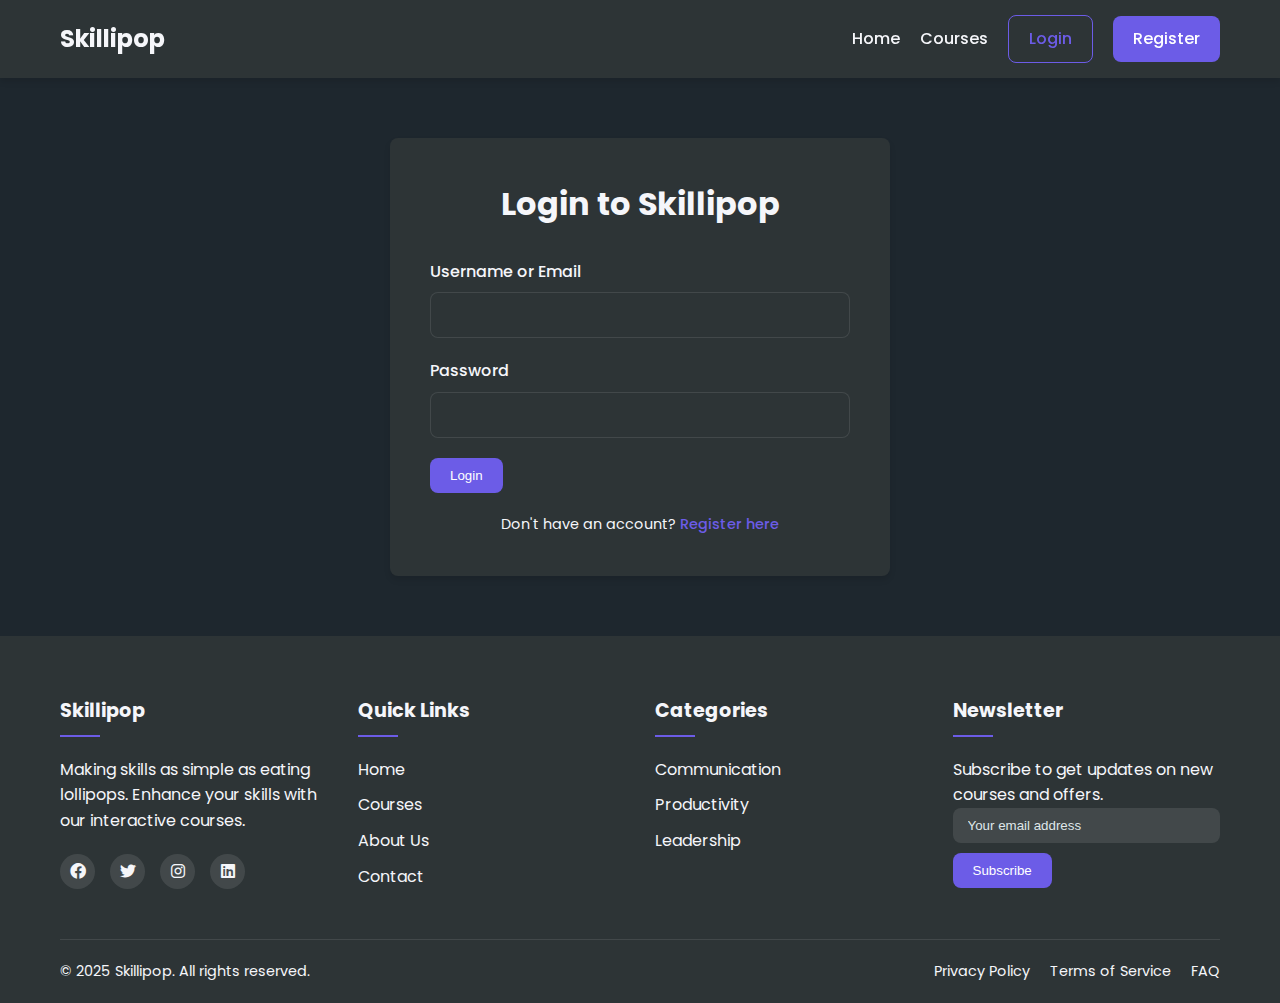
<file: login.html>
<!DOCTYPE html>
<html lang="en">
<head>
    <meta charset="UTF-8">
    <meta name="viewport" content="width=device-width, initial-scale=1.0">
    <title>Login | Skillipop</title>
    <link rel="stylesheet" href="https://cdnjs.cloudflare.com/ajax/libs/font-awesome/6.0.0-beta3/css/all.min.css">
    <link href="https://fonts.googleapis.com/css2?family=Poppins:wght@300;400;500;600;700&display=swap" rel="stylesheet">
    <link rel="stylesheet" href="assets/css/style.css">
</head>
<body>
    <header class="header">
        <div class="container">
            <div class="logo">
                <a href="index.html">
                    <span class="logo-text">Skillipop</span>
                </a>
            </div>
            <nav class="nav">
                <ul>
                    <li><a href="index.html">Home</a></li>
                    <li><a href="courses.html">Courses</a></li>
                    <li><a href="login.html" class="btn btn-outline">Login</a></li>
                    <li><a href="register.html" class="btn btn-primary">Register</a></li>
                </ul>
            </nav>
            <div class="mobile-menu-btn">
                <i class="fas fa-bars"></i>
            </div>
        </div>
    </header>

    <main class="container">
        <div class="auth-container">
            <h1>Login to Skillipop</h1>
            <form action="login.php" method="POST">
                <div class="form-group">
                    <label for="username">Username or Email</label>
                    <input type="text" id="username" name="username" class="form-control" required>
                </div>
                <div class="form-group">
                    <label for="password">Password</label>
                    <input type="password" id="password" name="password" class="form-control" required>
                </div>
                <div class="form-group">
                    <button type="submit" name="login" class="btn btn-primary btn-block">Login</button>
                </div>
            </form>
            <div class="auth-footer">
                Don't have an account? <a href="register.html">Register here</a>
            </div>
        </div>
    </main>

    <footer class="footer">
        <div class="container">
            <div class="footer-grid">
                <div class="footer-col">
                    <h3>Skillipop</h3>
                    <p>Making skills as simple as eating lollipops. Enhance your skills with our interactive courses.</p>
                    <div class="social-links">
                        <a href="#"><i class="fab fa-facebook"></i></a>
                        <a href="#"><i class="fab fa-twitter"></i></a>
                        <a href="#"><i class="fab fa-instagram"></i></a>
                        <a href="#"><i class="fab fa-linkedin"></i></a>
                    </div>
                </div>
                <div class="footer-col">
                    <h3>Quick Links</h3>
                    <ul>
                        <li><a href="index.html">Home</a></li>
                        <li><a href="courses.html">Courses</a></li>
                        <li><a href="#">About Us</a></li>
                        <li><a href="#">Contact</a></li>
                    </ul>
                </div>
                <div class="footer-col">
                    <h3>Categories</h3>
                    <ul>
                        <li><a href="courses.html?category=Communication">Communication</a></li>
                        <li><a href="courses.html?category=Productivity">Productivity</a></li>
                        <li><a href="courses.html?category=Leadership">Leadership</a></li>
                    </ul>
                </div>
                <div class="footer-col">
                    <h3>Newsletter</h3>
                    <p>Subscribe to get updates on new courses and offers.</p>
                    <form class="newsletter-form">
                        <input type="email" placeholder="Your email address" required>
                        <button type="submit" class="btn btn-primary">Subscribe</button>
                    </form>
                </div>
            </div>
            <div class="footer-bottom">
                <p>&copy; 2025 Skillipop. All rights reserved.</p>
                <div class="footer-links">
                    <a href="#">Privacy Policy</a>
                    <a href="#">Terms of Service</a>
                    <a href="#">FAQ</a>
                </div>
            </div>
        </div>
    </footer>

    <script src="assets/js/script.js"></script>
</body>
</html>
</file>
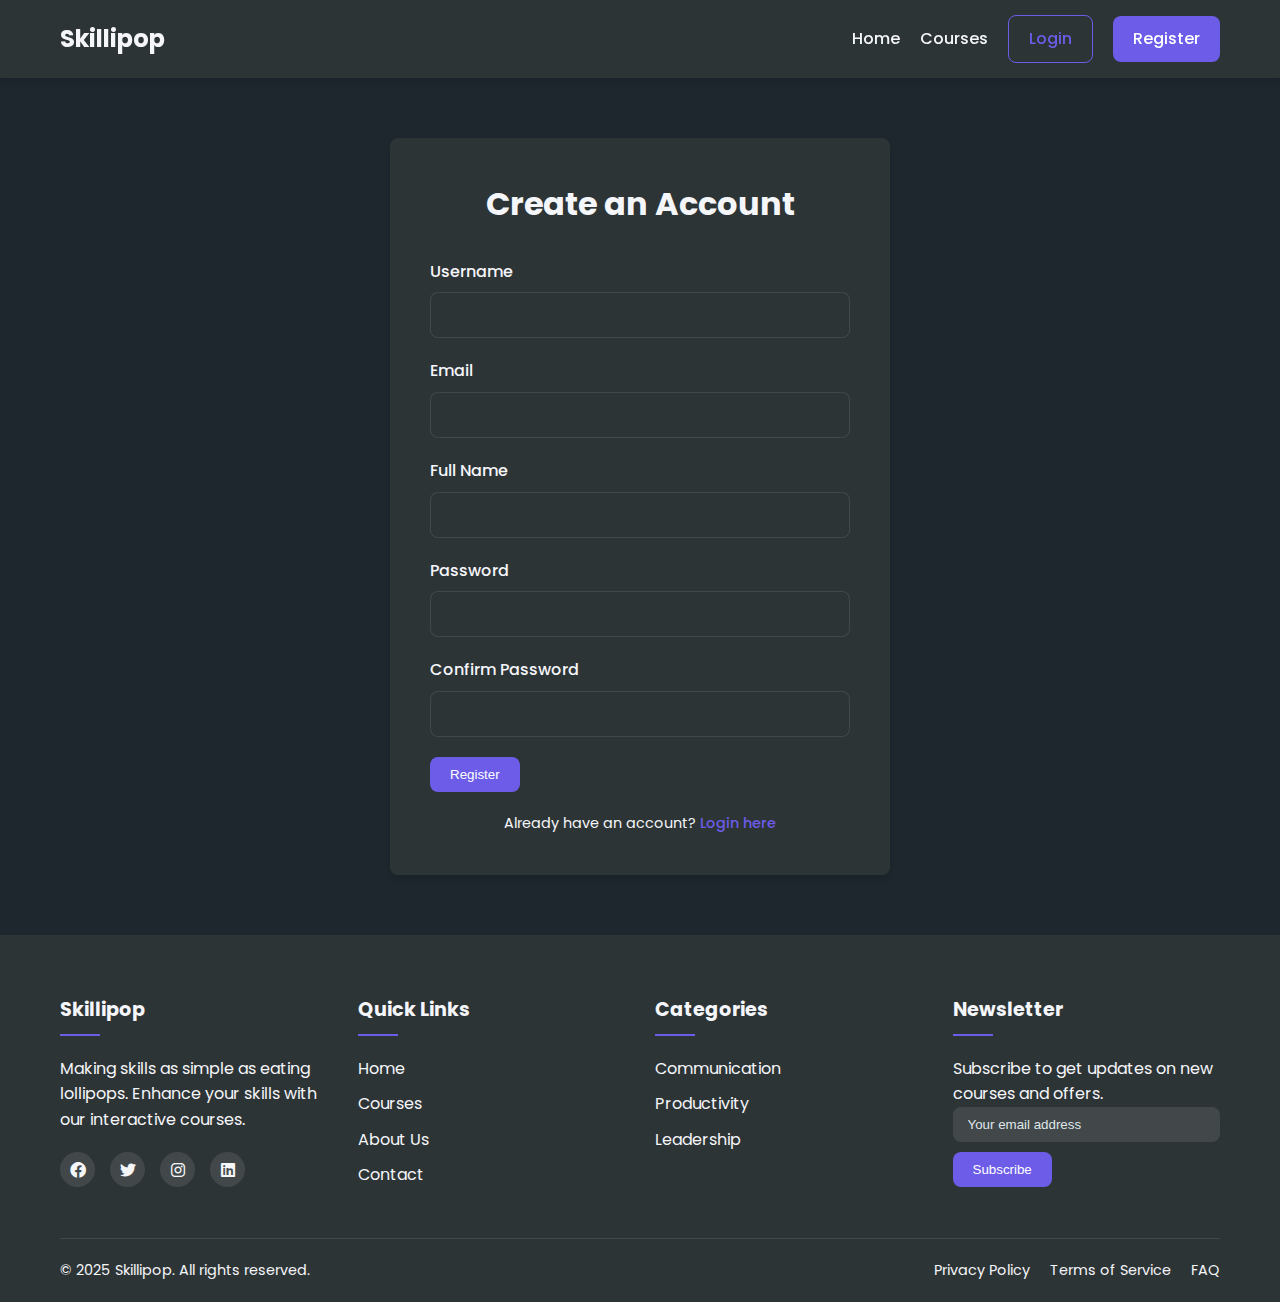
<file: register.html>
<!DOCTYPE html>
<html lang="en">
<head>
    <meta charset="UTF-8">
    <meta name="viewport" content="width=device-width, initial-scale=1.0">
    <title>Register | Skillipop</title>
    <link rel="stylesheet" href="https://cdnjs.cloudflare.com/ajax/libs/font-awesome/6.0.0-beta3/css/all.min.css">
    <link href="https://fonts.googleapis.com/css2?family=Poppins:wght@300;400;500;600;700&display=swap" rel="stylesheet">
    <link rel="stylesheet" href="assets/css/style.css">
</head>
<body>
    <header class="header">
        <div class="container">
            <div class="logo">
                <a href="index.html">
                    <span class="logo-text">Skillipop</span>
                </a>
            </div>
            <nav class="nav">
                <ul>
                    <li><a href="index.html">Home</a></li>
                    <li><a href="courses.html">Courses</a></li>
                    <li><a href="login.html" class="btn btn-outline">Login</a></li>
                    <li><a href="register.html" class="btn btn-primary">Register</a></li>
                </ul>
            </nav>
            <div class="mobile-menu-btn">
                <i class="fas fa-bars"></i>
            </div>
        </div>
    </header>

    <main class="container">
        <div class="auth-container">
            <h1>Create an Account</h1>
            <form action="register.php" method="POST">
                <div class="form-group">
                    <label for="username">Username</label>
                    <input type="text" id="username" name="username" class="form-control" required>
                </div>
                <div class="form-group">
                    <label for="email">Email</label>
                    <input type="email" id="email" name="email" class="form-control" required>
                </div>
                <div class="form-group">
                    <label for="full_name">Full Name</label>
                    <input type="text" id="full_name" name="full_name" class="form-control" required>
                </div>
                <div class="form-group">
                    <label for="password">Password</label>
                    <input type="password" id="password" name="password" class="form-control" required>
                </div>
                <div class="form-group">
                    <label for="confirm_password">Confirm Password</label>
                    <input type="password" id="confirm_password" name="confirm_password" class="form-control" required>
                </div>
                <div class="form-group">
                    <button type="submit" name="register" class="btn btn-primary btn-block">Register</button>
                </div>
            </form>
            <div class="auth-footer">
                Already have an account? <a href="login.html">Login here</a>
            </div>
        </div>
    </main>

    <footer class="footer">
        <div class="container">
            <div class="footer-grid">
                <div class="footer-col">
                    <h3>Skillipop</h3>
                    <p>Making skills as simple as eating lollipops. Enhance your skills with our interactive courses.</p>
                    <div class="social-links">
                        <a href="#"><i class="fab fa-facebook"></i></a>
                        <a href="#"><i class="fab fa-twitter"></i></a>
                        <a href="#"><i class="fab fa-instagram"></i></a>
                        <a href="#"><i class="fab fa-linkedin"></i></a>
                    </div>
                </div>
                <div class="footer-col">
                    <h3>Quick Links</h3>
                    <ul>
                        <li><a href="index.html">Home</a></li>
                        <li><a href="courses.html">Courses</a></li>
                        <li><a href="#">About Us</a></li>
                        <li><a href="#">Contact</a></li>
                    </ul>
                </div>
                <div class="footer-col">
                    <h3>Categories</h3>
                    <ul>
                        <li><a href="courses.html?category=Communication">Communication</a></li>
                        <li><a href="courses.html?category=Productivity">Productivity</a></li>
                        <li><a href="courses.html?category=Leadership">Leadership</a></li>
                    </ul>
                </div>
                <div class="footer-col">
                    <h3>Newsletter</h3>
                    <p>Subscribe to get updates on new courses and offers.</p>
                    <form class="newsletter-form">
                        <input type="email" placeholder="Your email address" required>
                        <button type="submit" class="btn btn-primary">Subscribe</button>
                    </form>
                </div>
            </div>
            <div class="footer-bottom">
                <p>&copy; 2025 Skillipop. All rights reserved.</p>
                <div class="footer-links">
                    <a href="#">Privacy Policy</a>
                    <a href="#">Terms of Service</a>
                    <a href="#">FAQ</a>
                </div>
            </div>
        </div>
    </footer>

    <script src="assets/js/script.js"></script>
</body>
</html>
</file>
<file: assets/css/style.css>
:root {
    --primary: #6c5ce7;
    --primary-dark: #5649c0;
    --secondary: #00cec9;
    --dark: #1e272e;
    --dark-light: #2d3436;
    --light: #f5f6fa;
    --gray: #dfe6e9;
    --danger: #e74c3c;
    --success: #2ecc71;
    --warning: #f39c12;
    --info: #3498db;
    --border-radius: 8px;
    --box-shadow: 0 4px 6px rgba(0, 0, 0, 0.1);
    --transition: all 0.3s ease;
}

* {
    margin: 0;
    padding: 0;
    box-sizing: border-box;
}

body {
    font-family: 'Poppins', sans-serif;
    background-color: var(--dark);
    color: var(--light);
    line-height: 1.6;
}

.container {
    width: 100%;
    max-width: 1200px;
    margin: 0 auto;
    padding: 0 20px;
}

a {
    text-decoration: none;
    color: inherit;
}

ul {
    list-style: none;
}

img {
    max-width: 100%;
    height: auto;
}

/* Buttons */
.btn {
    display: inline-block;
    padding: 10px 20px;
    border-radius: var(--border-radius);
    font-weight: 500;
    cursor: pointer;
    transition: var(--transition);
    border: none;
    outline: none;
}

.btn-primary {
    background-color: var(--primary);
    color: white;
}

.btn-primary:hover {
    background-color: var(--primary-dark);
    transform: translateY(-2px);
}

.btn-outline {
    background-color: transparent;
    border: 1px solid var(--primary);
    color: var(--primary);
}

.btn-outline:hover {
    background-color: var(--primary);
    color: white;
}

.btn-secondary {
    background-color: var(--secondary);
    color: var(--dark);
}

.btn-secondary:hover {
    background-color: #00b5b2;
    transform: translateY(-2px);
}

.btn-danger {
    background-color: var(--danger);
    color: white;
}

.btn-danger:hover {
    background-color: #c0392b;
    transform: translateY(-2px);
}

.btn-sm {
    padding: 5px 10px;
    font-size: 0.9rem;
}

/* Header */
.header {
    background-color: var(--dark-light);
    padding: 15px 0;
    position: sticky;
    top: 0;
    z-index: 100;
    box-shadow: var(--box-shadow);
}

header .container {
    display: flex;
    justify-content: space-between;
    align-items: center;
}

.logo {
    display: flex;
    align-items: center;
    font-size: 1.5rem;
    font-weight: 700;
}

.logo-icon {
    margin-right: 10px;
    font-size: 1.8rem;
}

.nav ul {
    display: flex;
    align-items: center;
}

.nav ul li {
    margin-left: 20px;
    position: relative;
}

.nav ul li a {
    transition: var(--transition);
    font-weight: 500;
}

.nav ul li a:hover {
    color: var(--secondary);
}

.profile-pic {
    width: 30px;
    height: 30px;
    border-radius: 50%;
    object-fit: cover;
    margin-right: 8px;
}

.user-menu .dropdown {
    position: absolute;
    top: 100%;
    right: 0;
    background-color: var(--dark-light);
    min-width: 200px;
    border-radius: var(--border-radius);
    box-shadow: var(--box-shadow);
    padding: 10px 0;
    opacity: 0;
    visibility: hidden;
    transition: var(--transition);
    z-index: 10;
}

.user-menu:hover .dropdown {
    opacity: 1;
    visibility: visible;
}

.user-menu .dropdown li {
    margin: 0;
}

.user-menu .dropdown a {
    display: block;
    padding: 8px 15px;
    font-size: 0.9rem;
}

.user-menu .dropdown a:hover {
    background-color: rgba(255, 255, 255, 0.1);
}

.user-menu .dropdown i {
    margin-right: 8px;
    width: 20px;
    text-align: center;
}

.mobile-menu-btn {
    display: none;
    font-size: 1.5rem;
    cursor: pointer;
}

.mobile-menu {
    position: fixed;
    top: 0;
    left: -100%;
    width: 80%;
    max-width: 300px;
    height: 100vh;
    background-color: var(--dark-light);
    z-index: 1000;
    padding: 20px;
    transition: var(--transition);
    overflow-y: auto;
}

.mobile-menu.active {
    left: 0;
}

.mobile-menu ul li {
    margin-bottom: 15px;
}

.mobile-menu ul li a {
    display: block;
    padding: 10px;
    border-radius: var(--border-radius);
}

.mobile-menu ul li a:hover {
    background-color: rgba(255, 255, 255, 0.1);
}

.mobile-menu-overlay {
    position: fixed;
    top: 0;
    left: 0;
    width: 100%;
    height: 100%;
    background-color: rgba(0, 0, 0, 0.5);
    z-index: 999;
    opacity: 0;
    visibility: hidden;
    transition: var(--transition);
}

.mobile-menu-overlay.active {
    opacity: 1;
    visibility: visible;
}

/* Hero Section */
.hero {
    background: linear-gradient(135deg, var(--dark-light), var(--dark));
    padding: 80px 0;
    text-align: center;
}

.hero h1 {
    font-size: 2.5rem;
    margin-bottom: 20px;
    line-height: 1.2;
}

.hero p {
    font-size: 1.1rem;
    max-width: 700px;
    margin: 0 auto 30px;
    opacity: 0.9;
}

.hero-buttons {
    display: flex;
    justify-content: center;
    gap: 15px;
}

/* Courses Section */
.section {
    padding: 60px 0;
}

.section-title {
    text-align: center;
    margin-bottom: 40px;
    position: relative;
}

.section-title h2 {
    font-size: 2rem;
    display: inline-block;
    position: relative;
    padding-bottom: 10px;
}

.section-title h2::after {
    content: "";
    position: absolute;
    bottom: 0;
    left: 50%;
    transform: translateX(-50%);
    width: 80px;
    height: 3px;
    background-color: var(--primary);
}

.courses-grid {
    display: grid;
    grid-template-columns: repeat(auto-fill, minmax(280px, 1fr));
    gap: 25px;
}

.course-card {
    background-color: var(--dark-light);
    border-radius: var(--border-radius);
    overflow: hidden;
    box-shadow: var(--box-shadow);
    transition: var(--transition);
}

.course-card:hover {
    transform: translateY(-5px);
    box-shadow: 0 10px 20px rgba(0, 0, 0, 0.2);
}

.course-thumbnail {
    height: 160px;
    overflow: hidden;
}

.course-thumbnail img {
    width: 100%;
    height: 100%;
    object-fit: cover;
    transition: var(--transition);
}

.course-card:hover .course-thumbnail img {
    transform: scale(1.05);
}

.course-content {
    padding: 20px;
}

.course-category {
    display: inline-block;
    background-color: rgba(108, 92, 231, 0.2);
    color: var(--primary);
    padding: 3px 10px;
    border-radius: 20px;
    font-size: 0.8rem;
    margin-bottom: 10px;
}

.course-title {
    font-size: 1.2rem;
    margin-bottom: 10px;
    display: -webkit-box;
    -webkit-line-clamp: 2;
    -webkit-box-orient: vertical;
    overflow: hidden;
}

.course-meta {
    display: flex;
    justify-content: space-between;
    align-items: center;
    margin-bottom: 15px;
    font-size: 0.9rem;
    color: var(--gray);
}

.course-instructor {
    display: flex;
    align-items: center;
}

.course-instructor img {
    width: 25px;
    height: 25px;
    border-radius: 50%;
    margin-right: 8px;
}

.course-rating {
    display: flex;
    align-items: center;
}

.course-rating i {
    color: #f1c40f;
    margin-right: 5px;
}

.course-footer {
    display: flex;
    justify-content: space-between;
    align-items: center;
    padding-top: 15px;
    border-top: 1px solid rgba(255, 255, 255, 0.1);
}

.course-price {
    font-weight: 700;
    color: var(--secondary);
}

.course-price.free {
    color: var(--success);
}

/* Single Course Page */
.course-header {
    background-color: var(--dark-light);
    padding: 40px 0;
    margin-bottom: 40px;
}

.course-header .container {
    display: flex;
    flex-direction: column;
    align-items: center;
    text-align: center;
}

.course-header h1 {
    font-size: 2.2rem;
    margin-bottom: 15px;
}

.course-header-meta {
    display: flex;
    flex-wrap: wrap;
    justify-content: center;
    gap: 20px;
    margin-bottom: 20px;
}

.course-header-meta span {
    display: flex;
    align-items: center;
    font-size: 0.9rem;
    color: var(--gray);
}

.course-header-meta i {
    margin-right: 5px;
}

.course-header-actions {
    display: flex;
    gap: 15px;
    margin-top: 20px;
}

.course-main {
    display: grid;
    grid-template-columns: 2fr 1fr;
    gap: 30px;
}

.course-sidebar {
    position: sticky;
    top: 20px;
    align-self: start;
}

.course-sidebar-card {
    background-color: var(--dark-light);
    border-radius: var(--border-radius);
    padding: 20px;
    margin-bottom: 20px;
    box-shadow: var(--box-shadow);
}

.course-sidebar-card h3 {
    margin-bottom: 15px;
    font-size: 1.2rem;
    padding-bottom: 10px;
    border-bottom: 1px solid rgba(255, 255, 255, 0.1);
}

.course-content-list {
    max-height: 400px;
    overflow-y: auto;
}

.course-content-item {
    padding: 10px 0;
    border-bottom: 1px solid rgba(255, 255, 255, 0.05);
    display: flex;
    align-items: center;
}

.course-content-item:last-child {
    border-bottom: none;
}

.course-content-item i {
    margin-right: 10px;
    color: var(--primary);
    width: 20px;
    text-align: center;
}

.course-content-item.completed i {
    color: var(--success);
}

.course-content-item.active {
    font-weight: 500;
    color: var(--secondary);
}

.course-content-item .duration {
    margin-left: auto;
    font-size: 0.8rem;
    color: var(--gray);
}

.course-progress {
    margin-bottom: 15px;
}

.progress-bar {
    height: 8px;
    background-color: rgba(255, 255, 255, 0.1);
    border-radius: 4px;
    margin-bottom: 5px;
    overflow: hidden;
}

.progress-fill {
    height: 100%;
    background-color: var(--primary);
    border-radius: 4px;
    transition: width 0.5s ease;
}

.progress-text {
    display: flex;
    justify-content: space-between;
    font-size: 0.9rem;
}

.course-description {
    margin-bottom: 30px;
}

.course-description h2 {
    font-size: 1.5rem;
    margin-bottom: 15px;
}

.course-description p {
    margin-bottom: 15px;
    line-height: 1.7;
}

.course-instructor-card {
    display: flex;
    align-items: center;
    margin-bottom: 30px;
}

.course-instructor-card img {
    width: 80px;
    height: 80px;
    border-radius: 50%;
    object-fit: cover;
    margin-right: 20px;
}

.course-instructor-info h3 {
    font-size: 1.2rem;
    margin-bottom: 5px;
}

.course-instructor-info p {
    opacity: 0.8;
    margin-bottom: 10px;
    font-size: 0.9rem;
}

.course-reviews {
    margin-top: 40px;
}

.review-card {
    background-color: var(--dark-light);
    border-radius: var(--border-radius);
    padding: 20px;
    margin-bottom: 20px;
}

.review-header {
    display: flex;
    align-items: center;
    margin-bottom: 15px;
}

.review-header img {
    width: 50px;
    height: 50px;
    border-radius: 50%;
    object-fit: cover;
    margin-right: 15px;
}

.review-user h4 {
    margin-bottom: 5px;
}

.review-rating {
    display: flex;
    margin-bottom: 5px;
}

.review-rating i {
    color: #f1c40f;
    font-size: 0.9rem;
}

.review-date {
    font-size: 0.8rem;
    color: var(--gray);
}

.review-content p {
    line-height: 1.7;
}

/* Dashboard */
.dashboard {
    display: grid;
    grid-template-columns: 250px 1fr;
    gap: 30px;
    margin: 40px 0;
}

.dashboard-sidebar {
    background-color: var(--dark-light);
    border-radius: var(--border-radius);
    padding: 20px;
    position: sticky;
    top: 20px;
    align-self: start;
}

.dashboard-sidebar h3 {
    margin-bottom: 20px;
    padding-bottom: 10px;
    border-bottom: 1px solid rgba(255, 255, 255, 0.1);
}

.dashboard-menu li {
    margin-bottom: 10px;
}

.dashboard-menu a {
    display: flex;
    align-items: center;
    padding: 10px;
    border-radius: var(--border-radius);
    transition: var(--transition);
}

.dashboard-menu a:hover, .dashboard-menu a.active {
    background-color: rgba(108, 92, 231, 0.2);
    color: var(--primary);
}

.dashboard-menu i {
    margin-right: 10px;
    width: 20px;
    text-align: center;
}

.dashboard-content h2 {
    margin-bottom: 20px;
}

.dashboard-card {
    background-color: var(--dark-light);
    border-radius: var(--border-radius);
    padding: 20px;
    margin-bottom: 20px;
    box-shadow: var(--box-shadow);
}

.dashboard-card h3 {
    margin-bottom: 15px;
    font-size: 1.2rem;
}

.enrolled-courses {
    display: grid;
    grid-template-columns: repeat(auto-fill, minmax(300px, 1fr));
    gap: 20px;
}

.enrolled-course {
    background-color: rgba(255, 255, 255, 0.05);
    border-radius: var(--border-radius);
    padding: 15px;
    transition: var(--transition);
}

.enrolled-course:hover {
    background-color: rgba(255, 255, 255, 0.1);
}

.enrolled-course-header {
    display: flex;
    align-items: center;
    margin-bottom: 15px;
}

.enrolled-course-header img {
    width: 60px;
    height: 60px;
    border-radius: var(--border-radius);
    object-fit: cover;
    margin-right: 15px;
}

.enrolled-course-info h4 {
    margin-bottom: 5px;
    display: -webkit-box;
    -webkit-line-clamp: 1;
    -webkit-box-orient: vertical;
    overflow: hidden;
}

.enrolled-course-info p {
    font-size: 0.9rem;
    opacity: 0.8;
}

.enrolled-course-progress {
    margin-bottom: 15px;
}

.enrolled-course-actions {
    display: flex;
    justify-content: space-between;
}

/* Forms */
.form-group {
    margin-bottom: 20px;
}

.form-group label {
    display: block;
    margin-bottom: 8px;
    font-weight: 500;
}

.form-control {
    width: 100%;
    padding: 12px 15px;
    background-color: var(--dark-light);
    border: 1px solid rgba(255, 255, 255, 0.1);
    border-radius: var(--border-radius);
    color: var(--light);
    font-family: inherit;
    transition: var(--transition);
}

.form-control:focus {
    outline: none;
    border-color: var(--primary);
    box-shadow: 0 0 0 2px rgba(108, 92, 231, 0.2);
}

textarea.form-control {
    min-height: 120px;
    resize: vertical;
}

.form-row {
    display: flex;
    gap: 20px;
}

.form-row .form-group {
    flex: 1;
}

.form-actions {
    display: flex;
    justify-content: flex-end;
    gap: 15px;
    margin-top: 30px;
}

/* Login & Register Pages */
.auth-container {
    max-width: 500px;
    margin: 60px auto;
    background-color: var(--dark-light);
    border-radius: var(--border-radius);
    padding: 40px;
    box-shadow: var(--box-shadow);
}

.auth-container h1 {
    text-align: center;
    margin-bottom: 30px;
}

.auth-footer {
    text-align: center;
    margin-top: 20px;
    font-size: 0.9rem;
}

.auth-footer a {
    color: var(--primary);
    font-weight: 500;
}

/* Alerts */
.alert {
    padding: 15px;
    border-radius: var(--border-radius);
    margin-bottom: 20px;
    font-size: 0.9rem;
}

.alert-danger {
    background-color: rgba(231, 76, 60, 0.2);
    border-left: 4px solid var(--danger);
    color: var(--danger);
}

.alert-success {
    background-color: rgba(46, 204, 113, 0.2);
    border-left: 4px solid var(--success);
    color: var(--success);
}

/* Footer */
.footer {
    background-color: var(--dark-light);
    padding: 60px 0 0;
    margin-top: 60px;
}

.footer-grid {
    display: grid;
    grid-template-columns: repeat(auto-fit, minmax(200px, 1fr));
    gap: 30px;
    margin-bottom: 40px;
}

.footer-col h3 {
    font-size: 1.2rem;
    margin-bottom: 20px;
    position: relative;
    padding-bottom: 10px;
}

.footer-col h3::after {
    content: "";
    position: absolute;
    bottom: 0;
    left: 0;
    width: 40px;
    height: 2px;
    background-color: var(--primary);
}

.footer-col ul li {
    margin-bottom: 10px;
}

.footer-col ul li a:hover {
    color: var(--secondary);
}

.social-links {
    display: flex;
    gap: 15px;
    margin-top: 20px;
}

.social-links a {
    display: flex;
    align-items: center;
    justify-content: center;
    width: 35px;
    height: 35px;
    background-color: rgba(255, 255, 255, 0.1);
    border-radius: 50%;
    transition: var(--transition);
}

.social-links a:hover {
    background-color: var(--primary);
    transform: translateY(-3px);
}

.newsletter-form input {
    width: 100%;
    padding: 10px 15px;
    background-color: rgba(255, 255, 255, 0.1);
    border: none;
    border-radius: var(--border-radius);
    color: var(--light);
    margin-bottom: 10px;
}

.newsletter-form input::placeholder {
    color: var(--gray);
}

.footer-bottom {
    padding: 20px 0;
    border-top: 1px solid rgba(255, 255, 255, 0.1);
    display: flex;
    justify-content: space-between;
    align-items: center;
    font-size: 0.9rem;
}

.footer-links {
    display: flex;
    gap: 20px;
}

.footer-links a:hover {
    color: var(--secondary);
}

/* Responsive */
@media (max-width: 992px) {
    .course-main {
        grid-template-columns: 1fr;
    }
    
    .course-sidebar {
        order: -1;
        position: static;
    }
}

@media (max-width: 768px) {
    .nav ul {
        display: none;
    }
    
    .mobile-menu-btn {
        display: block;
    }
    
    .dashboard {
        grid-template-columns: 1fr;
    }
    
    .dashboard-sidebar {
        position: static;
    }
    
    .form-row {
        flex-direction: column;
        gap: 0;
    }
}

@media (max-width: 576px) {
    .hero h1 {
        font-size: 2rem;
    }
    
    .hero-buttons {
        flex-direction: column;
        align-items: center;
    }
    
    .hero-buttons .btn {
        width: 100%;
        max-width: 250px;
        margin-bottom: 10px;
    }
    
    .auth-container {
        padding: 30px 20px;
    }
    
    .footer-bottom {
        flex-direction: column;
        text-align: center;
        gap: 10px;
    }
    
    .footer-links {
        justify-content: center;
    }
}
</file>
